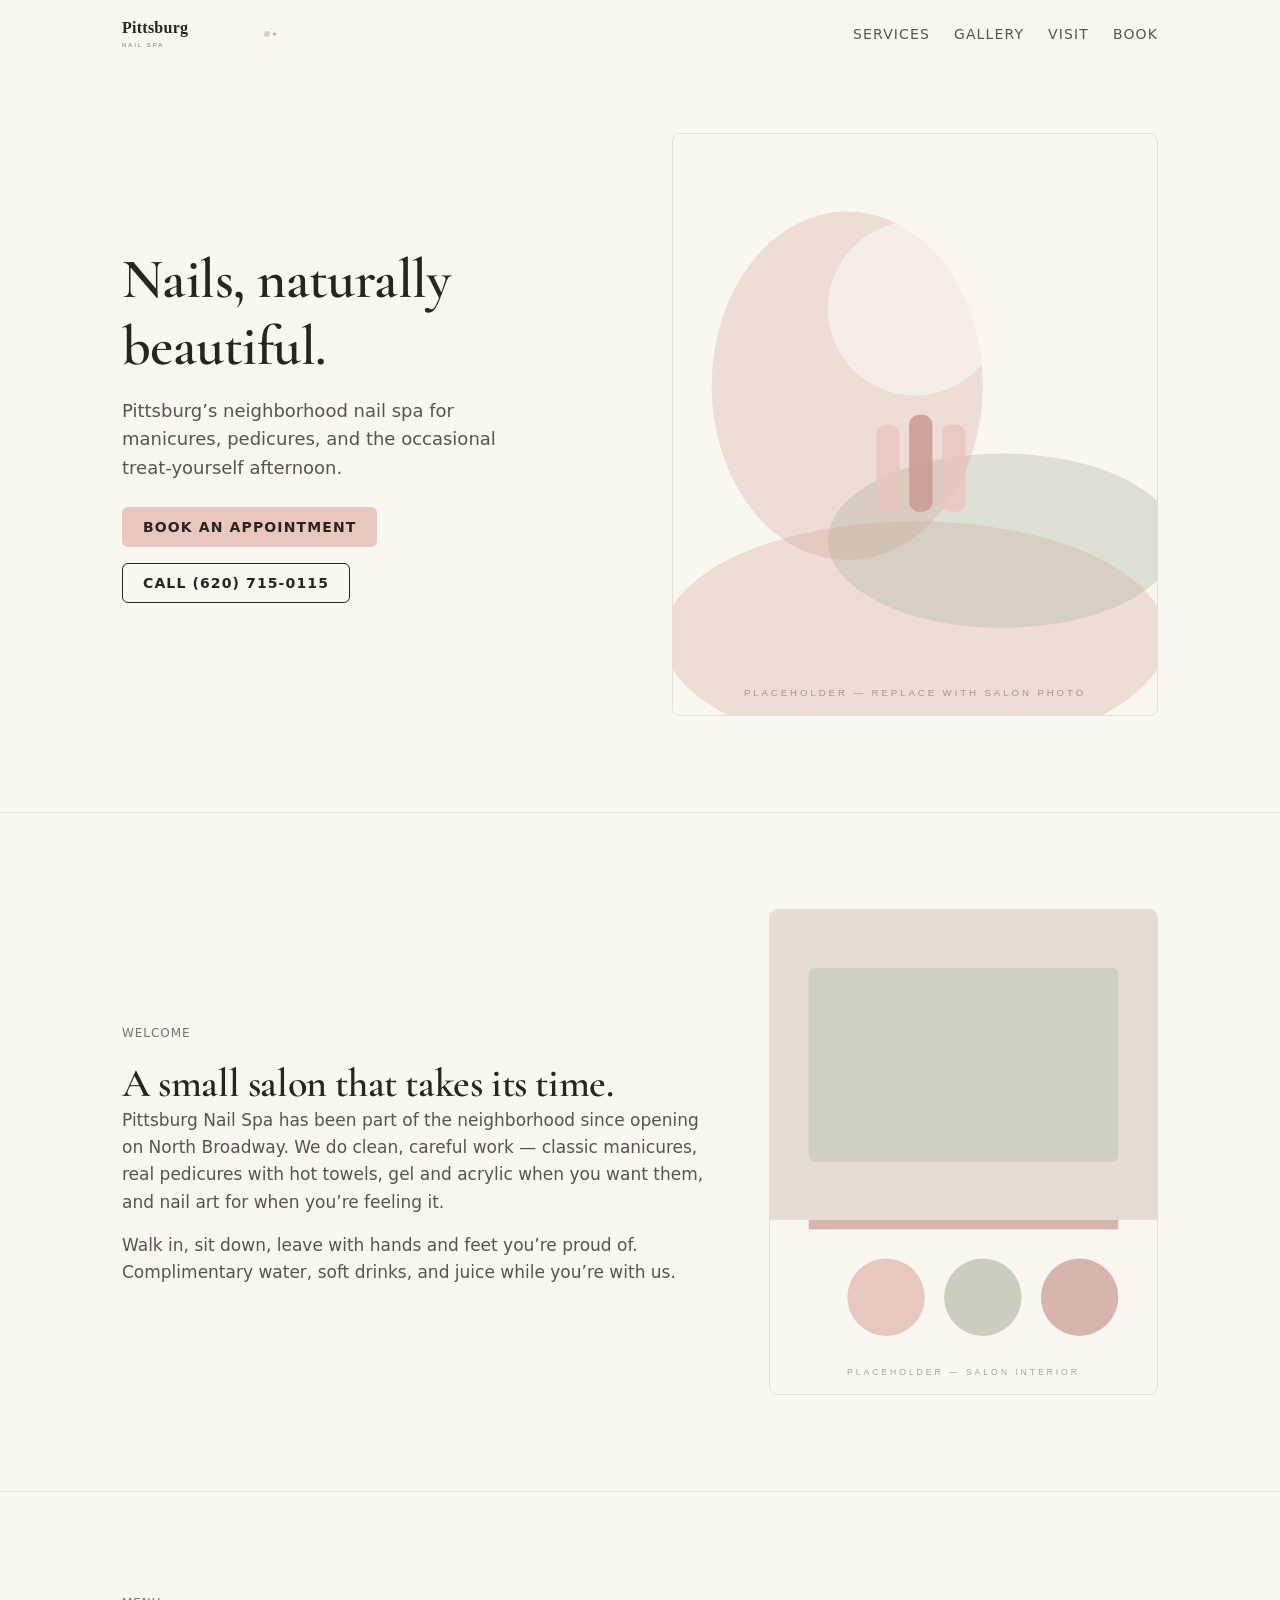
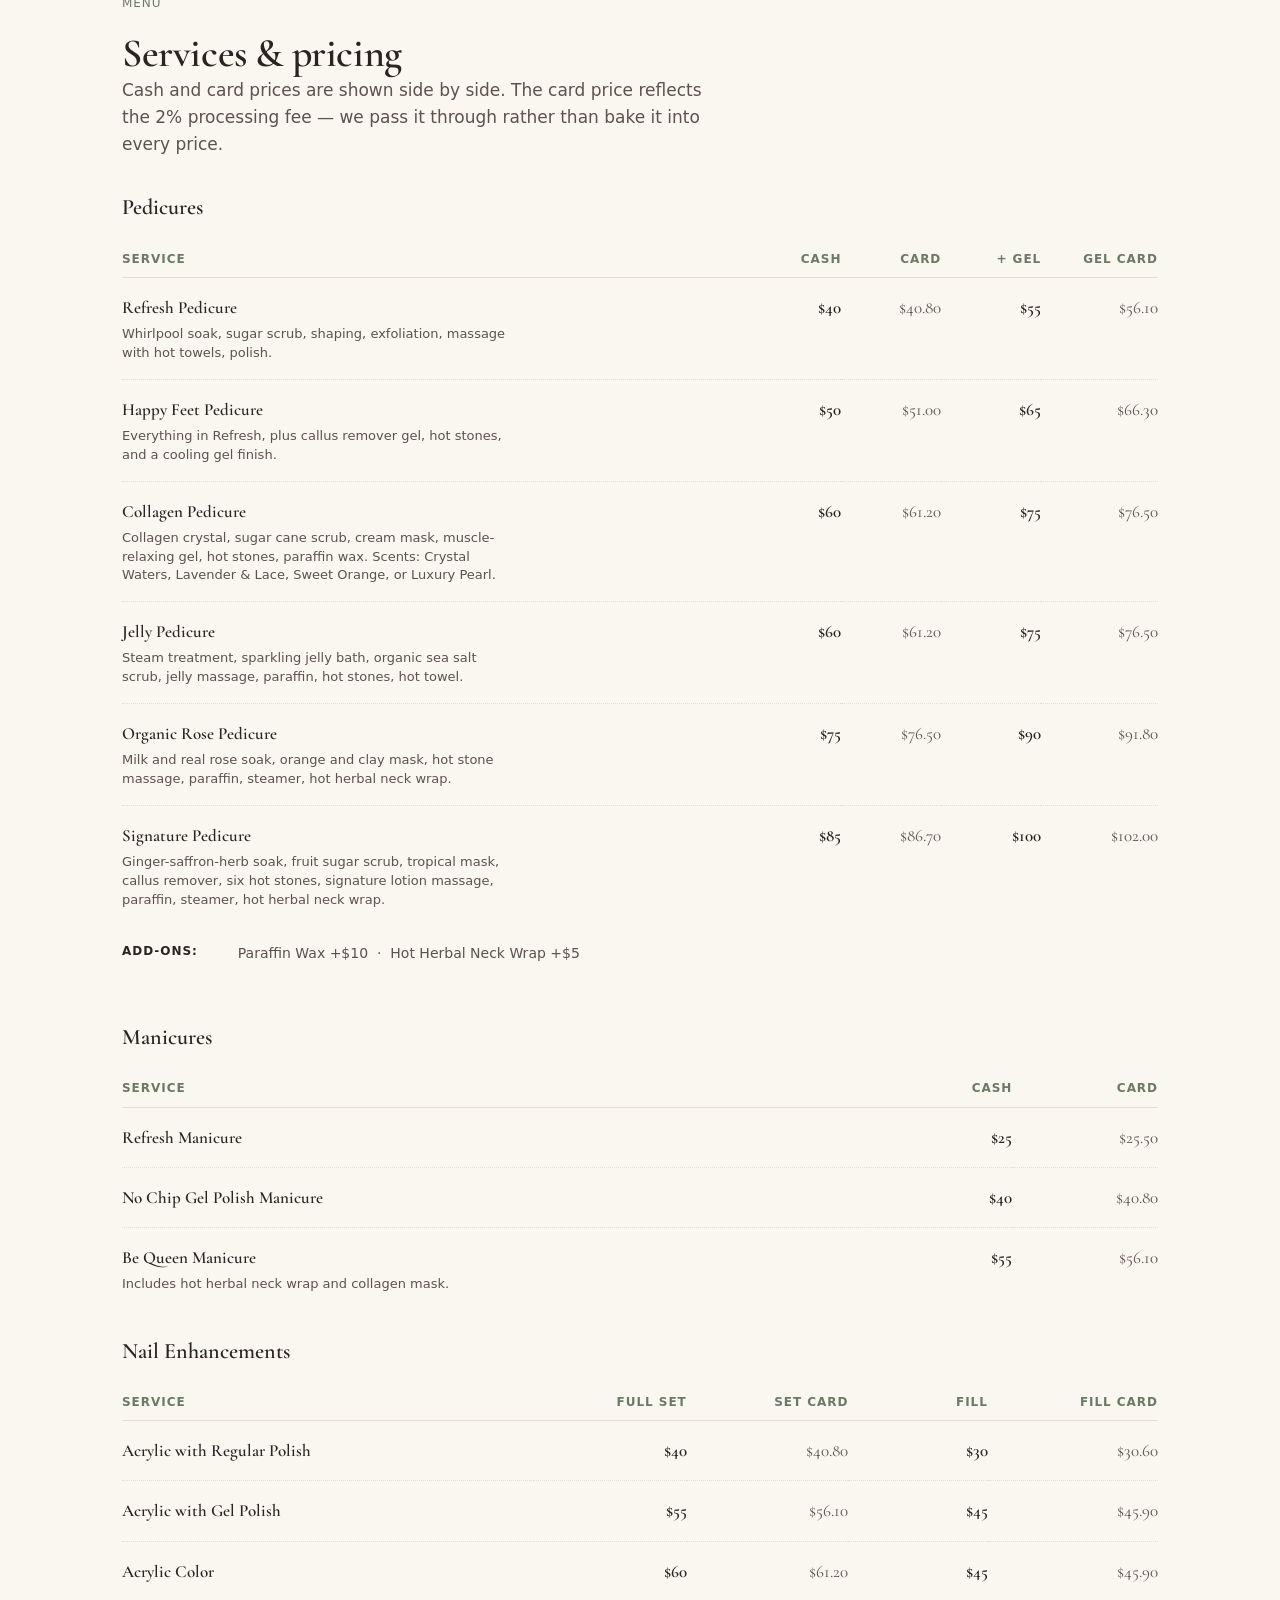
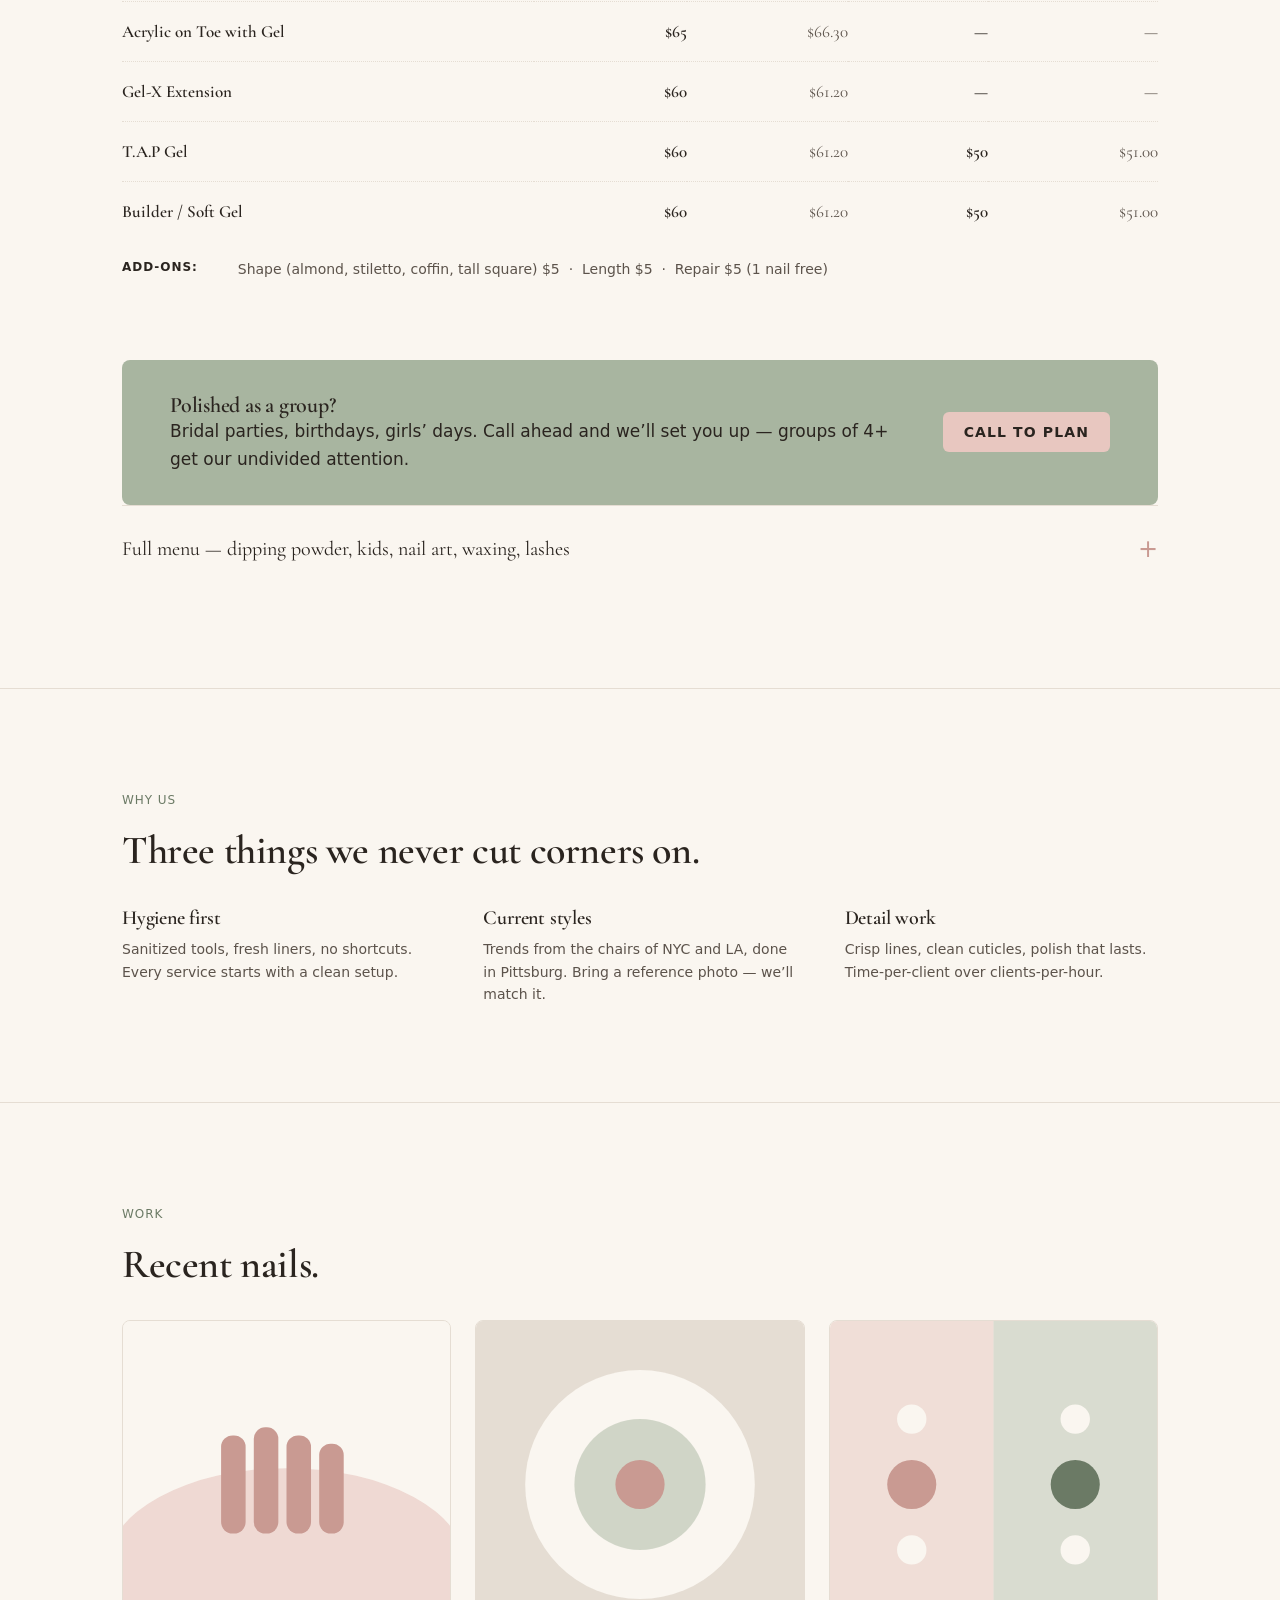
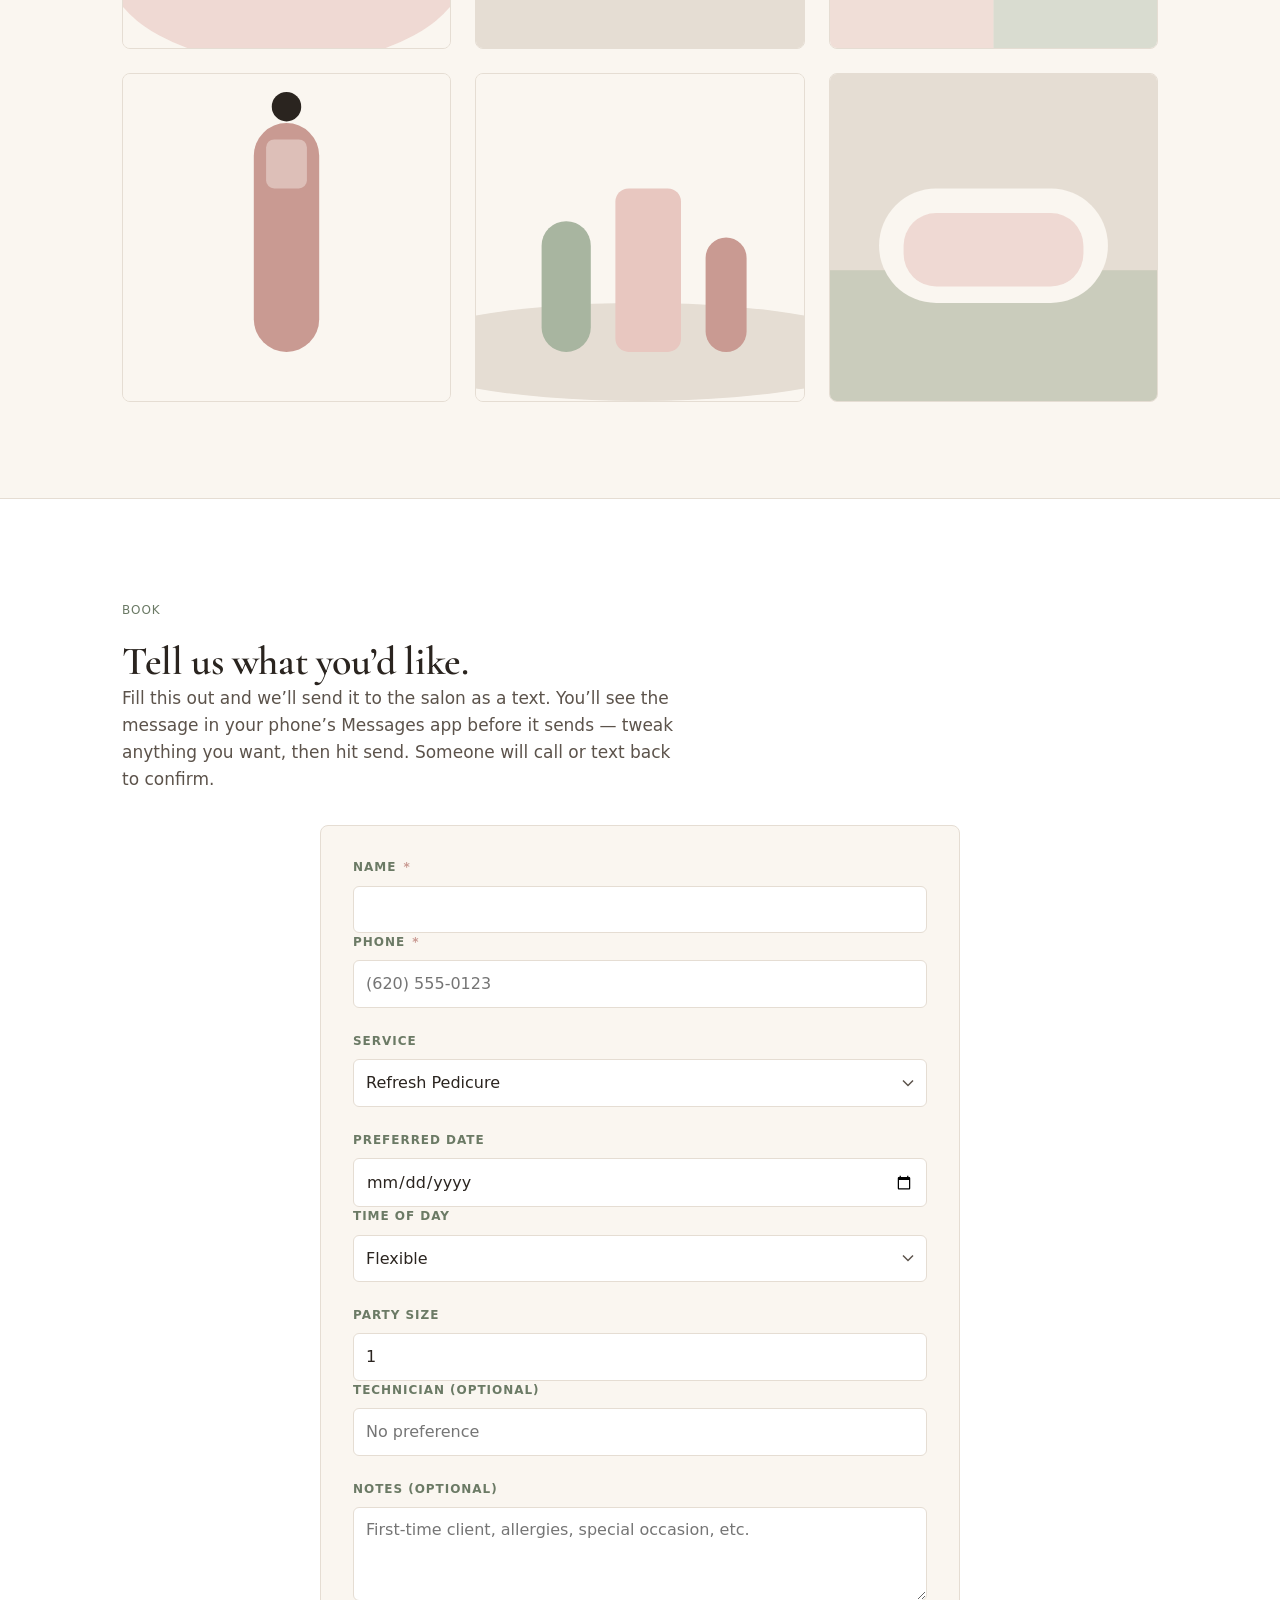
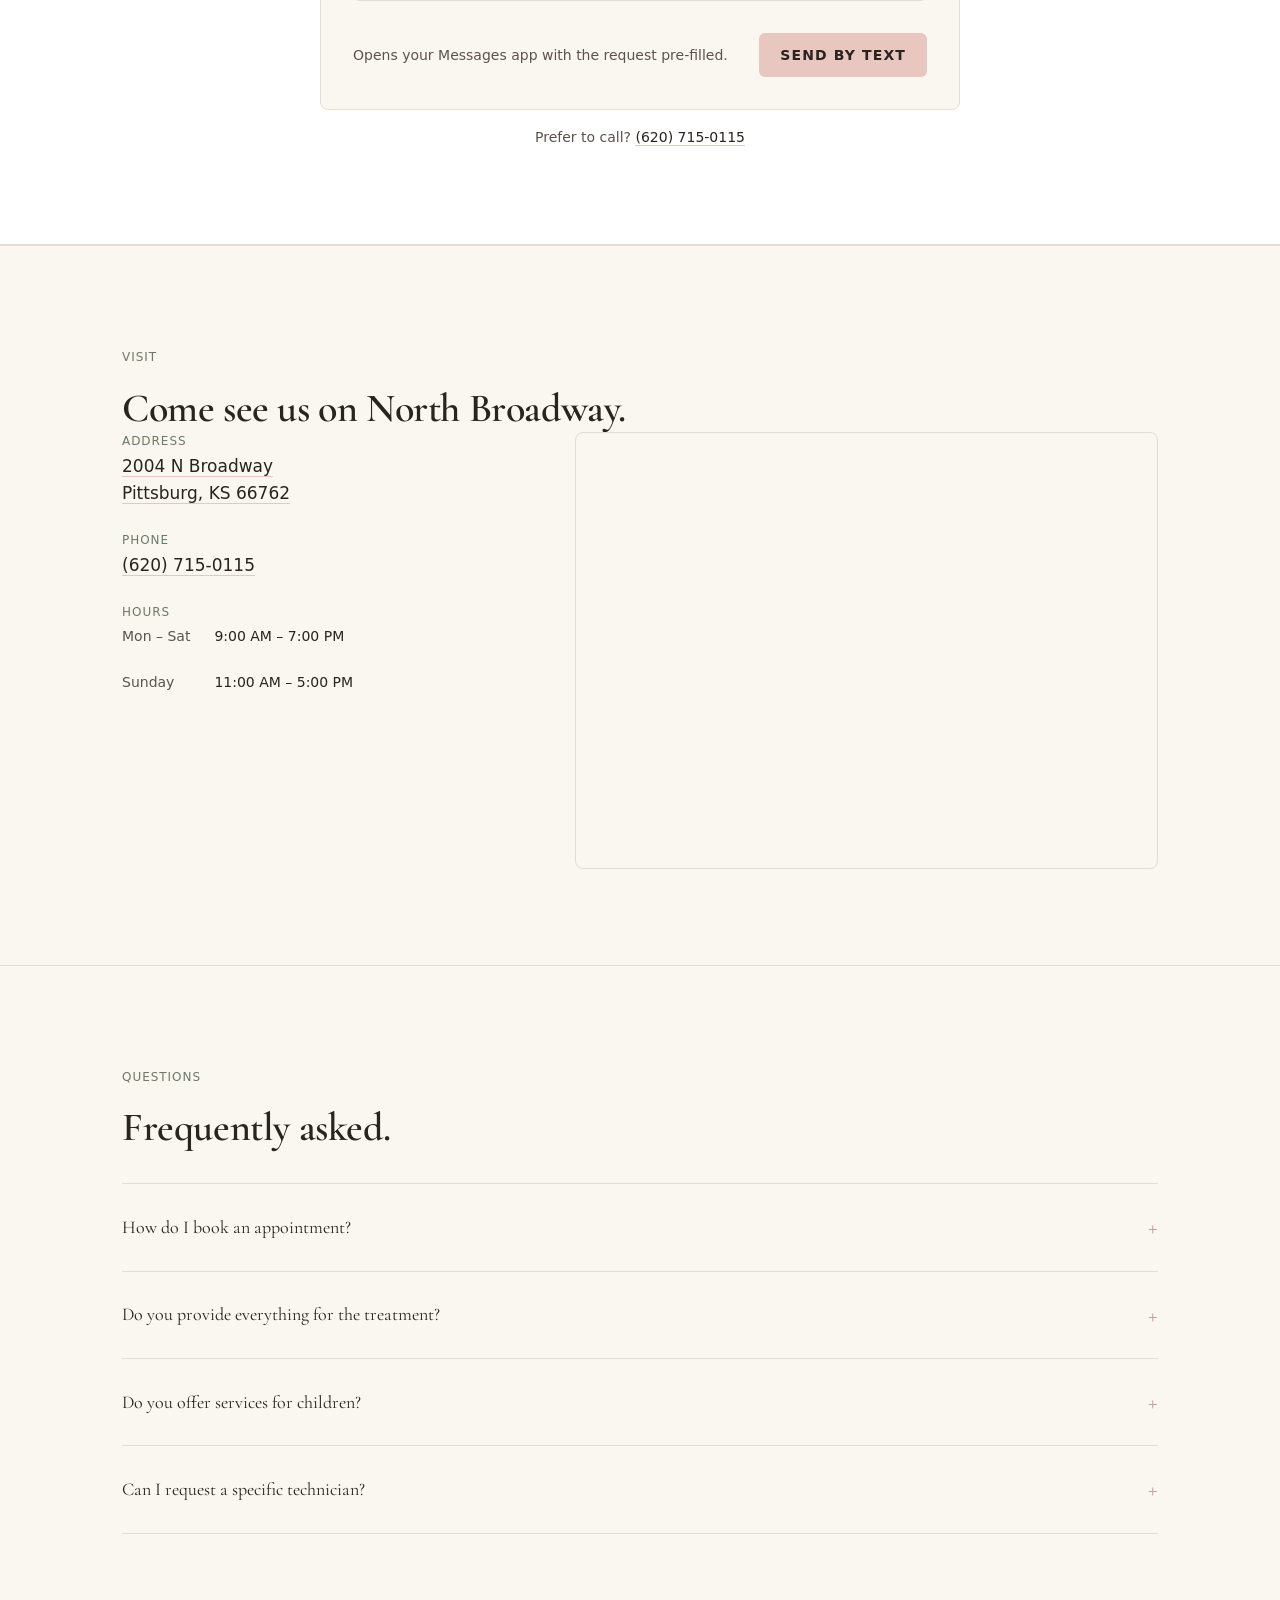
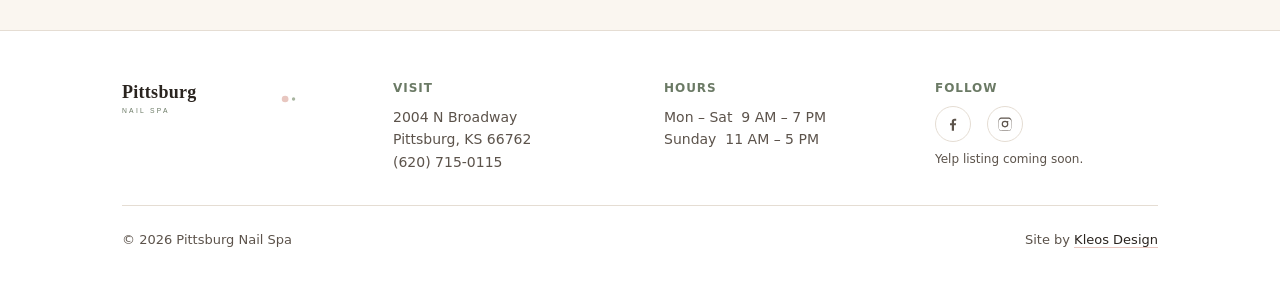
<file: index.html>
<!DOCTYPE html>
<html lang="en">
<head>
  <meta charset="utf-8">
  <meta name="viewport" content="width=device-width, initial-scale=1">
  <title>Pittsburg Nail Spa | Manicures, Pedicures &amp; Nail Art in Pittsburg, KS</title>
  <meta name="description" content="Pittsburg Nail Spa in Pittsburg, KS — neighborhood manicures, pedicures, and nail art on North Broadway. Walk-ins welcome. Serving Crawford County since day one.">
  <link rel="canonical" href="https://pittsburgnailspa.com/">

  <!-- Open Graph -->
  <meta property="og:type" content="website">
  <meta property="og:url" content="https://pittsburgnailspa.com/">
  <meta property="og:title" content="Pittsburg Nail Spa | Manicures, Pedicures &amp; Nail Art in Pittsburg, KS">
  <meta property="og:description" content="Neighborhood nail spa on North Broadway in Pittsburg, KS. Manicures, pedicures, and nail art done carefully.">
  <meta property="og:image" content="https://pittsburgnailspa.com/img/og-share.svg">

  <!-- Twitter -->
  <meta name="twitter:card" content="summary_large_image">
  <meta name="twitter:title" content="Pittsburg Nail Spa">
  <meta name="twitter:description" content="Neighborhood nail spa on North Broadway in Pittsburg, KS.">
  <meta name="twitter:image" content="https://pittsburgnailspa.com/img/og-share.svg">

  <!-- Favicon -->
  <link rel="icon" type="image/svg+xml" href="assets/favicon.svg">

  <!-- Fonts: single family, two weights -->
  <link rel="preconnect" href="https://fonts.googleapis.com">
  <link rel="preconnect" href="https://fonts.gstatic.com" crossorigin>
  <link rel="stylesheet" href="https://fonts.googleapis.com/css2?family=Cormorant+Garamond:wght@400;600&display=swap">

  <!-- Styles -->
  <link rel="stylesheet" href="css/reset.css">
  <link rel="stylesheet" href="css/tokens.css">
  <link rel="stylesheet" href="css/layout.css">
  <link rel="stylesheet" href="css/components.css">

  <!-- Schema.org — LocalBusiness + Breadcrumb -->
  <script type="application/ld+json">
  {
    "@context": "https://schema.org",
    "@graph": [
      {
        "@type": "BeautySalon",
        "@id": "https://pittsburgnailspa.com/#salon",
        "name": "Pittsburg Nail Spa",
        "url": "https://pittsburgnailspa.com/",
        "image": "https://pittsburgnailspa.com/img/og-share.svg",
        "telephone": "+1-620-715-0115",
        "priceRange": "$$",
        "address": {
          "@type": "PostalAddress",
          "streetAddress": "2004 N Broadway",
          "addressLocality": "Pittsburg",
          "addressRegion": "KS",
          "postalCode": "66762",
          "addressCountry": "US"
        },
        "geo": {
          "@type": "GeoCoordinates",
          "latitude": 37.4109,
          "longitude": -94.7047
        },
        "openingHoursSpecification": [
          {
            "@type": "OpeningHoursSpecification",
            "dayOfWeek": ["Monday","Tuesday","Wednesday","Thursday","Friday","Saturday"],
            "opens": "09:00",
            "closes": "19:00"
          },
          {
            "@type": "OpeningHoursSpecification",
            "dayOfWeek": "Sunday",
            "opens": "11:00",
            "closes": "17:00"
          }
        ],
        "sameAs": [
          "https://www.facebook.com/pittsburgnailspa",
          "https://www.instagram.com/pittsburgnailspa"
        ]
      },
      {
        "@type": "BreadcrumbList",
        "itemListElement": [
          {
            "@type": "ListItem",
            "position": 1,
            "name": "Home",
            "item": "https://pittsburgnailspa.com/"
          }
        ]
      }
    ]
  }
  </script>
</head>
<body>
  <a class="skip-link" href="#main">Skip to content</a>

  <!-- ============ HEADER ============ -->
  <header class="site-header" id="top">
    <div class="container site-header__inner">
      <a class="site-logo" href="#top" aria-label="Pittsburg Nail Spa — home">
        <img src="assets/logo.svg" alt="Pittsburg Nail Spa" width="200" height="44">
      </a>
      <button class="nav-toggle" type="button" aria-expanded="false" aria-controls="primary-nav" aria-label="Toggle menu">
        <span></span><span></span><span></span>
      </button>
      <nav class="site-nav" id="primary-nav" aria-label="Primary">
        <ul>
          <li><a href="#services">Services</a></li>
          <li><a href="#gallery">Gallery</a></li>
          <li><a href="#visit">Visit</a></li>
          <li><a href="#book">Book</a></li>
        </ul>
      </nav>
    </div>
  </header>

  <main id="main">
    <!-- ============ HERO ============ -->
    <section class="hero" aria-labelledby="hero-heading">
      <div class="container hero__grid">
        <div class="hero__copy">
          <h1 id="hero-heading">Nails, naturally beautiful.</h1>
          <p class="hero__sub">Pittsburg&rsquo;s neighborhood nail spa for manicures, pedicures, and the occasional treat-yourself afternoon.</p>
          <div class="hero__ctas">
            <a class="btn btn--primary" href="#book">Book an appointment</a>
            <a class="btn btn--secondary" href="tel:+16207150115">Call (620) 715-0115</a>
          </div>
        </div>
        <div class="hero__image img-card">
          <img src="img/hero.svg" alt="Hand with a freshly painted soft-blush manicure resting on a warm cream surface." width="500" height="600">
        </div>
      </div>
    </section>

    <!-- ============ WELCOME ============ -->
    <section class="welcome" aria-labelledby="welcome-heading">
      <div class="container welcome__grid">
        <div class="welcome__copy">
          <span class="section-label">Welcome</span>
          <h2 id="welcome-heading">A small salon that takes its time.</h2>
          <p>Pittsburg Nail Spa has been part of the neighborhood since opening on North Broadway. We do clean, careful work &mdash; classic manicures, real pedicures with hot towels, gel and acrylic when you want them, and nail art for when you&rsquo;re feeling it.</p>
          <p>Walk in, sit down, leave with hands and feet you&rsquo;re proud of. Complimentary water, soft drinks, and juice while you&rsquo;re with us.</p>
        </div>
        <div class="img-card">
          <img src="img/welcome.svg" alt="Soft, quiet salon interior with pedicure chairs and warm neutral tones." width="400" height="500" loading="lazy">
        </div>
      </div>
    </section>
    <!-- ============ SERVICES ============ -->
    <section id="services" class="services" aria-labelledby="services-heading">
      <div class="container">
        <span class="section-label">Menu</span>
        <h2 id="services-heading">Services &amp; pricing</h2>
        <p class="services__intro">Cash and card prices are shown side by side. The card price reflects the 2% processing fee &mdash; we pass it through rather than bake it into every price.</p>

        <!-- Pedicures -->
        <table class="price-table">
          <caption>Pedicures</caption>
          <thead>
            <tr>
              <th scope="col">Service</th>
              <th scope="col">Cash</th>
              <th scope="col" class="price--card">Card</th>
              <th scope="col">+ Gel</th>
              <th scope="col" class="price--card">Gel Card</th>
            </tr>
          </thead>
          <tbody>
            <tr>
              <td>
                <span class="service-name">Refresh Pedicure</span>
                <span class="service-desc">Whirlpool soak, sugar scrub, shaping, exfoliation, massage with hot towels, polish.</span>
              </td>
              <td class="price">$40</td>
              <td class="price price--card">$40.80</td>
              <td class="price">$55</td>
              <td class="price price--card">$56.10</td>
            </tr>
            <tr>
              <td>
                <span class="service-name">Happy Feet Pedicure</span>
                <span class="service-desc">Everything in Refresh, plus callus remover gel, hot stones, and a cooling gel finish.</span>
              </td>
              <td class="price">$50</td>
              <td class="price price--card">$51.00</td>
              <td class="price">$65</td>
              <td class="price price--card">$66.30</td>
            </tr>
            <tr>
              <td>
                <span class="service-name">Collagen Pedicure</span>
                <span class="service-desc">Collagen crystal, sugar cane scrub, cream mask, muscle-relaxing gel, hot stones, paraffin wax. Scents: Crystal Waters, Lavender &amp; Lace, Sweet Orange, or Luxury Pearl.</span>
              </td>
              <td class="price">$60</td>
              <td class="price price--card">$61.20</td>
              <td class="price">$75</td>
              <td class="price price--card">$76.50</td>
            </tr>
            <tr>
              <td>
                <span class="service-name">Jelly Pedicure</span>
                <span class="service-desc">Steam treatment, sparkling jelly bath, organic sea salt scrub, jelly massage, paraffin, hot stones, hot towel.</span>
              </td>
              <td class="price">$60</td>
              <td class="price price--card">$61.20</td>
              <td class="price">$75</td>
              <td class="price price--card">$76.50</td>
            </tr>
            <tr>
              <td>
                <span class="service-name">Organic Rose Pedicure</span>
                <span class="service-desc">Milk and real rose soak, orange and clay mask, hot stone massage, paraffin, steamer, hot herbal neck wrap.</span>
              </td>
              <td class="price">$75</td>
              <td class="price price--card">$76.50</td>
              <td class="price">$90</td>
              <td class="price price--card">$91.80</td>
            </tr>
            <tr>
              <td>
                <span class="service-name">Signature Pedicure</span>
                <span class="service-desc">Ginger-saffron-herb soak, fruit sugar scrub, tropical mask, callus remover, six hot stones, signature lotion massage, paraffin, steamer, hot herbal neck wrap.</span>
              </td>
              <td class="price">$85</td>
              <td class="price price--card">$86.70</td>
              <td class="price">$100</td>
              <td class="price price--card">$102.00</td>
            </tr>
          </tbody>
        </table>
        <p class="service-addons"><strong>Add-ons:</strong> Paraffin Wax +$10 &nbsp;&middot;&nbsp; Hot Herbal Neck Wrap +$5</p>

        <!-- Manicures -->
        <table class="price-table">
          <caption>Manicures</caption>
          <thead>
            <tr>
              <th scope="col">Service</th>
              <th scope="col">Cash</th>
              <th scope="col" class="price--card">Card</th>
            </tr>
          </thead>
          <tbody>
            <tr>
              <td><span class="service-name">Refresh Manicure</span></td>
              <td class="price">$25</td>
              <td class="price price--card">$25.50</td>
            </tr>
            <tr>
              <td><span class="service-name">No Chip Gel Polish Manicure</span></td>
              <td class="price">$40</td>
              <td class="price price--card">$40.80</td>
            </tr>
            <tr>
              <td>
                <span class="service-name">Be Queen Manicure</span>
                <span class="service-desc">Includes hot herbal neck wrap and collagen mask.</span>
              </td>
              <td class="price">$55</td>
              <td class="price price--card">$56.10</td>
            </tr>
          </tbody>
        </table>

        <!-- Enhancements -->
        <table class="price-table">
          <caption>Nail Enhancements</caption>
          <thead>
            <tr>
              <th scope="col">Service</th>
              <th scope="col">Full Set</th>
              <th scope="col" class="price--card">Set Card</th>
              <th scope="col">Fill</th>
              <th scope="col" class="price--card">Fill Card</th>
            </tr>
          </thead>
          <tbody>
            <tr>
              <td><span class="service-name">Acrylic with Regular Polish</span></td>
              <td class="price">$40</td>
              <td class="price price--card">$40.80</td>
              <td class="price">$30</td>
              <td class="price price--card">$30.60</td>
            </tr>
            <tr>
              <td><span class="service-name">Acrylic with Gel Polish</span></td>
              <td class="price">$55</td>
              <td class="price price--card">$56.10</td>
              <td class="price">$45</td>
              <td class="price price--card">$45.90</td>
            </tr>
            <tr>
              <td><span class="service-name">Acrylic Color</span></td>
              <td class="price">$60</td>
              <td class="price price--card">$61.20</td>
              <td class="price">$45</td>
              <td class="price price--card">$45.90</td>
            </tr>
            <tr>
              <td><span class="service-name">Acrylic on Toe with Gel</span></td>
              <td class="price">$65</td>
              <td class="price price--card">$66.30</td>
              <td class="price">&mdash;</td>
              <td class="price price--card">&mdash;</td>
            </tr>
            <tr>
              <td><span class="service-name">Gel-X Extension</span></td>
              <td class="price">$60</td>
              <td class="price price--card">$61.20</td>
              <td class="price">&mdash;</td>
              <td class="price price--card">&mdash;</td>
            </tr>
            <tr>
              <td><span class="service-name">T.A.P Gel</span></td>
              <td class="price">$60</td>
              <td class="price price--card">$61.20</td>
              <td class="price">$50</td>
              <td class="price price--card">$51.00</td>
            </tr>
            <tr>
              <td><span class="service-name">Builder / Soft Gel</span></td>
              <td class="price">$60</td>
              <td class="price price--card">$61.20</td>
              <td class="price">$50</td>
              <td class="price price--card">$51.00</td>
            </tr>
          </tbody>
        </table>
        <p class="service-addons">
          <strong>Add-ons:</strong>
          Shape (almond, stiletto, coffin, tall square) $5 &nbsp;&middot;&nbsp;
          Length $5 &nbsp;&middot;&nbsp;
          Repair $5 (1 nail free)
        </p>

        <!-- Group callout -->
        <aside class="group-callout" aria-label="Group bookings">
          <div>
            <h3>Polished as a group?</h3>
            <p>Bridal parties, birthdays, girls&rsquo; days. Call ahead and we&rsquo;ll set you up &mdash; groups of 4+ get our undivided attention.</p>
          </div>
          <a class="btn btn--primary" href="tel:+16207150115">Call to plan</a>
        </aside>

        <details class="menu-details">
          <summary>Full menu &mdash; dipping powder, kids, nail art, waxing, lashes</summary>
          <div class="menu-details__body">

            <div class="menu-block">
              <h3>Healthy Nail (Dipping Powder)</h3>
              <table class="price-table">
                <thead>
                  <tr>
                    <th scope="col">Service</th>
                    <th scope="col">Cash</th>
                    <th scope="col" class="price--card">Card</th>
                  </tr>
                </thead>
                <tbody>
                  <tr><td><span class="service-name">Dip on Natural Nails</span></td><td class="price">$45</td><td class="price price--card">$45.90</td></tr>
                  <tr><td><span class="service-name">Dip with French</span></td><td class="price">$50</td><td class="price price--card">$51.00</td></tr>
                  <tr><td><span class="service-name">Dip add: Take-Off</span></td><td class="price">$5</td><td class="price price--card">$5.10</td></tr>
                  <tr><td><span class="service-name">Dip add: Extension</span></td><td class="price">$5</td><td class="price price--card">$5.10</td></tr>
                  <tr><td><span class="service-name">Dip add: Manicure</span></td><td class="price">$10</td><td class="price price--card">$10.20</td></tr>
                  <tr><td><span class="service-name">Dip add: Special Shape</span></td><td class="price">$5</td><td class="price price--card">$5.10</td></tr>
                </tbody>
              </table>
            </div>

            <div class="menu-block">
              <h3>Princess Menu</h3>
              <p class="service-note">Ages 10 and under.</p>
              <table class="price-table">
                <thead>
                  <tr>
                    <th scope="col">Service</th>
                    <th scope="col">Cash</th>
                    <th scope="col" class="price--card">Card</th>
                    <th scope="col">+ Gel</th>
                    <th scope="col" class="price--card">Gel Card</th>
                  </tr>
                </thead>
                <tbody>
                  <tr><td><span class="service-name">Princess Manicure</span></td><td class="price">$20</td><td class="price price--card">$20.40</td><td class="price">$30</td><td class="price price--card">$30.60</td></tr>
                  <tr><td><span class="service-name">Princess Pedicure</span></td><td class="price">$30</td><td class="price price--card">$30.60</td><td class="price">$40</td><td class="price price--card">$40.80</td></tr>
                  <tr><td><span class="service-name">Princess Deluxe Pedicure</span></td><td class="price">$45</td><td class="price price--card">$45.90</td><td class="price">$55</td><td class="price price--card">$56.10</td></tr>
                  <tr><td><span class="service-name">Nail Polish Change</span></td><td class="price">$10</td><td class="price price--card">$10.20</td><td class="price">$20</td><td class="price price--card">$20.40</td></tr>
                  <tr><td><span class="service-name">Toe Polish Change</span></td><td class="price">$10</td><td class="price price--card">$10.20</td><td class="price">$20</td><td class="price price--card">$20.40</td></tr>
                </tbody>
              </table>
            </div>

            <div class="menu-block">
              <h3>Nail Art</h3>
              <table class="price-table">
                <thead>
                  <tr>
                    <th scope="col">Service</th>
                    <th scope="col">Cash</th>
                    <th scope="col" class="price--card">Card</th>
                  </tr>
                </thead>
                <tbody>
                  <tr><td><span class="service-name">Deep French Design</span></td><td class="price">$10+</td><td class="price price--card">$10.20+</td></tr>
                  <tr><td><span class="service-name">Regular French</span></td><td class="price">$5+</td><td class="price price--card">$5.10+</td></tr>
                  <tr><td><span class="service-name">Glow in the Dark</span></td><td class="price">$5</td><td class="price price--card">$5.10</td></tr>
                  <tr><td><span class="service-name">Mood Change</span></td><td class="price">$5</td><td class="price price--card">$5.10</td></tr>
                  <tr><td><span class="service-name">Chrome</span></td><td class="price">$10</td><td class="price price--card">$10.20</td></tr>
                  <tr><td><span class="service-name">Cat Eyes</span></td><td class="price">$10</td><td class="price price--card">$10.20</td></tr>
                  <tr><td><span class="service-name">Design (per nail)</span></td><td class="price">$5+</td><td class="price price--card">$5.10+</td></tr>
                </tbody>
              </table>
            </div>

            <div class="menu-block">
              <h3>Waxing</h3>
              <table class="price-table">
                <thead>
                  <tr>
                    <th scope="col">Service</th>
                    <th scope="col">Cash</th>
                    <th scope="col" class="price--card">Card</th>
                  </tr>
                </thead>
                <tbody>
                  <tr><td><span class="service-name">Eyebrows</span></td><td class="price">$15</td><td class="price price--card">$15.30</td></tr>
                  <tr><td><span class="service-name">Lips</span></td><td class="price">$10</td><td class="price price--card">$10.20</td></tr>
                  <tr><td><span class="service-name">Chin</span></td><td class="price">$10</td><td class="price price--card">$10.20</td></tr>
                  <tr><td><span class="service-name">Full Face</span></td><td class="price">$40</td><td class="price price--card">$40.80</td></tr>
                  <tr><td><span class="service-name">Underarms</span></td><td class="price">$25</td><td class="price price--card">$25.50</td></tr>
                  <tr><td><span class="service-name">Half Arms</span></td><td class="price">$25+</td><td class="price price--card">$25.50+</td></tr>
                  <tr><td><span class="service-name">Full Arms</span></td><td class="price">$40+</td><td class="price price--card">$40.80+</td></tr>
                  <tr><td><span class="service-name">Half Legs</span></td><td class="price">$40+</td><td class="price price--card">$40.80+</td></tr>
                  <tr><td><span class="service-name">Full Legs</span></td><td class="price">$60+</td><td class="price price--card">$61.20+</td></tr>
                </tbody>
              </table>
            </div>

            <div class="menu-block">
              <h3>Eyelash Extensions</h3>
              <table class="price-table">
                <thead>
                  <tr>
                    <th scope="col">Service</th>
                    <th scope="col">Cash</th>
                    <th scope="col" class="price--card">Card</th>
                  </tr>
                </thead>
                <tbody>
                  <tr><td><span class="service-name">Classic</span></td><td class="price">$110</td><td class="price price--card">$112.20</td></tr>
                  <tr><td><span class="service-name">Hybrid</span></td><td class="price">$120</td><td class="price price--card">$122.40</td></tr>
                  <tr><td><span class="service-name">Volume</span></td><td class="price">$120</td><td class="price price--card">$122.40</td></tr>
                  <tr><td><span class="service-name">Mega</span></td><td class="price">$140</td><td class="price price--card">$142.80</td></tr>
                  <tr><td><span class="service-name">Eyelash Removal</span></td><td class="price">$15</td><td class="price price--card">$15.30</td></tr>
                </tbody>
              </table>
            </div>

            <div class="menu-block">
              <h3>Additional Services</h3>
              <table class="price-table">
                <thead>
                  <tr>
                    <th scope="col">Service</th>
                    <th scope="col">Cash</th>
                    <th scope="col" class="price--card">Card</th>
                  </tr>
                </thead>
                <tbody>
                  <tr><td><span class="service-name">Polish Change &mdash; Nails</span></td><td class="price">$15</td><td class="price price--card">$15.30</td></tr>
                  <tr><td><span class="service-name">Polish Change &mdash; Toes</span></td><td class="price">$15</td><td class="price price--card">$15.30</td></tr>
                  <tr><td><span class="service-name">Gel Polish Change &mdash; Nails</span></td><td class="price">$20</td><td class="price price--card">$20.40</td></tr>
                  <tr><td><span class="service-name">Gel Polish Change &mdash; Toes</span></td><td class="price">$25</td><td class="price price--card">$25.50</td></tr>
                  <tr><td><span class="service-name">Gel Removal with Service</span></td><td class="price">$3</td><td class="price price--card">$3.06</td></tr>
                  <tr><td><span class="service-name">Gel Removal without Service</span></td><td class="price">$10</td><td class="price price--card">$10.20</td></tr>
                  <tr><td><span class="service-name">Dip / Acrylic / TAP / Gel-X Removal</span></td><td class="price">$5&ndash;$15</td><td class="price price--card">$5.10&ndash;$15.30</td></tr>
                  <tr><td><span class="service-name">Gel Add-On</span></td><td class="price">$15</td><td class="price price--card">$15.30</td></tr>
                  <tr><td><span class="service-name">Nail Repair with Service</span></td><td class="price">$3+</td><td class="price price--card">$3.06+</td></tr>
                  <tr><td><span class="service-name">Nail Repair without Service</span></td><td class="price">$5+</td><td class="price price--card">$5.10+</td></tr>
                  <tr><td><span class="service-name">Reshape</span></td><td class="price">$5</td><td class="price price--card">$5.10</td></tr>
                  <tr><td><span class="service-name">Cuticle Trim</span></td><td class="price">$10</td><td class="price price--card">$10.20</td></tr>
                  <tr><td><span class="service-name">Toenail Extension (1&ndash;2 big toes)</span></td><td class="price">$10&ndash;$15</td><td class="price price--card">$10.20&ndash;$15.30</td></tr>
                  <tr><td><span class="service-name">Refill</span></td><td class="price">$10</td><td class="price price--card">$10.20</td></tr>
                  <tr><td><span class="service-name">Matte Finish</span></td><td class="price">$10</td><td class="price price--card">$10.20</td></tr>
                </tbody>
              </table>
            </div>

          </div>
        </details>
      </div>
    </section>
    <!-- ============ WHY US ============ -->
    <section class="why-us" aria-labelledby="values-heading">
      <div class="container">
        <span class="section-label">Why us</span>
        <h2 id="values-heading">Three things we never cut corners on.</h2>
        <div class="values">
          <div class="value">
            <h3>Hygiene first</h3>
            <p>Sanitized tools, fresh liners, no shortcuts. Every service starts with a clean setup.</p>
          </div>
          <div class="value">
            <h3>Current styles</h3>
            <p>Trends from the chairs of NYC and LA, done in Pittsburg. Bring a reference photo &mdash; we&rsquo;ll match it.</p>
          </div>
          <div class="value">
            <h3>Detail work</h3>
            <p>Crisp lines, clean cuticles, polish that lasts. Time-per-client over clients-per-hour.</p>
          </div>
        </div>
      </div>
    </section>

    <!-- ============ GALLERY ============ -->
    <section id="gallery" class="gallery" aria-labelledby="gallery-heading">
      <div class="container">
        <span class="section-label">Work</span>
        <h2 id="gallery-heading">Recent nails.</h2>
        <div class="gallery__grid">
          <a href="img/gallery-1.svg" target="_blank" rel="noopener">
            <img src="img/gallery-1.svg" alt="Classic rose-blush manicure on four fingers, clean lines and glossy finish." width="400" height="400" loading="lazy">
          </a>
          <a href="img/gallery-2.svg" target="_blank" rel="noopener">
            <img src="img/gallery-2.svg" alt="Pedicure detail &mdash; toenails with soft mauve polish, clean cuticle work." width="400" height="400" loading="lazy">
          </a>
          <a href="img/gallery-3.svg" target="_blank" rel="noopener">
            <img src="img/gallery-3.svg" alt="Nail art close-up &mdash; alternating pink and sage accents." width="400" height="400" loading="lazy">
          </a>
          <a href="img/gallery-4.svg" target="_blank" rel="noopener">
            <img src="img/gallery-4.svg" alt="Gel polish bottle next to a freshly finished accent nail." width="400" height="400" loading="lazy">
          </a>
          <a href="img/gallery-5.svg" target="_blank" rel="noopener">
            <img src="img/gallery-5.svg" alt="Still life of nail tools and hand cream on a clean work surface." width="400" height="400" loading="lazy">
          </a>
          <a href="img/gallery-6.svg" target="_blank" rel="noopener">
            <img src="img/gallery-6.svg" alt="Pedicure chair station ready for the next guest." width="400" height="400" loading="lazy">
          </a>
        </div>
      </div>
    </section>
    <!-- ============ BOOKING ============ -->
    <section id="book" class="booking" aria-labelledby="booking-heading">
      <div class="container">
        <span class="section-label">Book</span>
        <h2 id="booking-heading">Tell us what you&rsquo;d like.</h2>
        <p class="booking__intro">Fill this out and we&rsquo;ll send it to the salon as a text. You&rsquo;ll see the message in your phone&rsquo;s Messages app before it sends &mdash; tweak anything you want, then hit send. Someone will call or text back to confirm.</p>

        <form class="booking__form" id="booking-form" novalidate>
          <div class="booking__row--split">
            <div class="booking__row">
              <label class="booking__label" for="bf-name">Name <span class="required" aria-hidden="true">*</span></label>
              <input class="booking__input" type="text" id="bf-name" name="name" required autocomplete="name">
            </div>
            <div class="booking__row">
              <label class="booking__label" for="bf-phone">Phone <span class="required" aria-hidden="true">*</span></label>
              <input class="booking__input" type="tel" id="bf-phone" name="phone" required autocomplete="tel" inputmode="tel" placeholder="(620) 555-0123">
            </div>
          </div>

          <div class="booking__row">
            <label class="booking__label" for="bf-service">Service</label>
            <select class="booking__select" id="bf-service" name="service">
              <optgroup label="Pedicures">
                <option>Refresh Pedicure</option>
                <option>Happy Feet Pedicure</option>
                <option>Collagen Pedicure</option>
                <option>Jelly Pedicure</option>
                <option>Organic Rose Pedicure</option>
                <option>Signature Pedicure</option>
              </optgroup>
              <optgroup label="Manicures">
                <option>Refresh Manicure</option>
                <option>No Chip Gel Polish Manicure</option>
                <option>Be Queen Manicure</option>
              </optgroup>
              <optgroup label="Nail Enhancements">
                <option>Acrylic with Regular Polish</option>
                <option>Acrylic with Gel Polish</option>
                <option>Acrylic Color</option>
                <option>Acrylic on Toe with Gel</option>
                <option>Gel-X Extension</option>
                <option>T.A.P Gel</option>
                <option>Builder / Soft Gel</option>
              </optgroup>
              <optgroup label="Dipping Powder">
                <option>Dip on Natural Nails</option>
                <option>Dip with French</option>
              </optgroup>
              <optgroup label="Princess Menu (10 &amp; under)">
                <option>Princess Manicure</option>
                <option>Princess Pedicure</option>
                <option>Princess Deluxe Pedicure</option>
                <option>Nail Polish Change (kids)</option>
                <option>Toe Polish Change (kids)</option>
              </optgroup>
              <optgroup label="Nail Art">
                <option>Deep French Design</option>
                <option>Regular French</option>
                <option>Glow in the Dark</option>
                <option>Mood Change</option>
                <option>Chrome</option>
                <option>Cat Eyes</option>
                <option>Custom Design</option>
              </optgroup>
              <optgroup label="Waxing">
                <option>Eyebrows</option>
                <option>Lips</option>
                <option>Chin</option>
                <option>Full Face</option>
                <option>Underarms</option>
                <option>Half Arms</option>
                <option>Full Arms</option>
                <option>Half Legs</option>
                <option>Full Legs</option>
              </optgroup>
              <optgroup label="Eyelash Extensions">
                <option>Classic Lashes</option>
                <option>Hybrid Lashes</option>
                <option>Volume Lashes</option>
                <option>Mega Lashes</option>
                <option>Eyelash Removal</option>
              </optgroup>
              <optgroup label="Additional Services">
                <option>Polish Change</option>
                <option>Gel Polish Change</option>
                <option>Gel / Acrylic / Dip Removal</option>
                <option>Nail Repair</option>
                <option>Cuticle Trim</option>
                <option>Matte Finish</option>
              </optgroup>
              <option value="Not sure yet — call to discuss">Not sure yet &mdash; call to discuss</option>
            </select>
          </div>

          <div class="booking__row--split">
            <div class="booking__row">
              <label class="booking__label" for="bf-date">Preferred date</label>
              <input class="booking__input" type="date" id="bf-date" name="date">
            </div>
            <div class="booking__row">
              <label class="booking__label" for="bf-window">Time of day</label>
              <select class="booking__select" id="bf-window" name="window">
                <option>Flexible</option>
                <option>Morning</option>
                <option>Afternoon</option>
                <option>Evening</option>
              </select>
            </div>
          </div>

          <div class="booking__row--split">
            <div class="booking__row">
              <label class="booking__label" for="bf-party">Party size</label>
              <input class="booking__input" type="number" id="bf-party" name="party" value="1" min="1" max="20" inputmode="numeric">
            </div>
            <div class="booking__row">
              <label class="booking__label" for="bf-tech">Technician (optional)</label>
              <input class="booking__input" type="text" id="bf-tech" name="tech" placeholder="No preference">
            </div>
          </div>

          <div class="booking__row">
            <label class="booking__label" for="bf-notes">Notes (optional)</label>
            <textarea class="booking__textarea" id="bf-notes" name="notes" rows="3" placeholder="First-time client, allergies, special occasion, etc."></textarea>
          </div>

          <div class="booking__submit-row">
            <p class="booking__hint">Opens your Messages app with the request pre-filled.</p>
            <button class="btn btn--primary" type="submit">Send by text</button>
          </div>
        </form>

        <p class="booking__fallback">Prefer to call? <a href="tel:+16207150115">(620) 715-0115</a></p>
      </div>
    </section>
    <!-- ============ VISIT ============ -->
    <section id="visit" class="visit" aria-labelledby="visit-heading">
      <div class="container">
        <span class="section-label">Visit</span>
        <h2 id="visit-heading">Come see us on North Broadway.</h2>
        <div class="visit__grid">
          <div class="visit-details">
            <dl>
              <div>
                <dt>Address</dt>
                <dd><a href="https://maps.app.goo.gl/mdYPQbsnVnS7T9jN7" target="_blank" rel="noopener">2004 N Broadway<br>Pittsburg, KS 66762</a></dd>
              </div>
              <div>
                <dt>Phone</dt>
                <dd><a href="tel:+16207150115">(620) 715-0115</a></dd>
              </div>
              <div>
                <dt>Hours</dt>
                <dd>
                  <dl class="hours-list">
                    <dt>Mon &ndash; Sat</dt><dd>9:00 AM &ndash; 7:00 PM</dd>
                    <dt>Sunday</dt><dd>11:00 AM &ndash; 5:00 PM</dd>
                  </dl>
                </dd>
              </div>
            </dl>
          </div>
          <div class="visit__map">
            <iframe
              title="Map to Pittsburg Nail Spa, 2004 N Broadway, Pittsburg, KS"
              src="https://www.google.com/maps?q=2004+N+Broadway,+Pittsburg,+KS+66762&output=embed"
              loading="lazy"
              referrerpolicy="no-referrer-when-downgrade"></iframe>
          </div>
        </div>
      </div>
    </section>

    <!-- ============ FAQ ============ -->
    <section class="faq" aria-labelledby="faq-heading">
      <div class="container">
        <span class="section-label">Questions</span>
        <h2 id="faq-heading">Frequently asked.</h2>
        <div class="faq-list">
          <details class="faq-item">
            <summary>How do I book an appointment?</summary>
            <div class="faq-item__body">
              <p>Fill out the form above and we&rsquo;ll get a text with your request, or just call <a href="tel:+16207150115">(620) 715-0115</a>. Walk-ins are welcome too &mdash; we&rsquo;ll fit you in if a chair is open.</p>
            </div>
          </details>
          <details class="faq-item">
            <summary>Do you provide everything for the treatment?</summary>
            <div class="faq-item__body">
              <p>Yes. We supply all tools, polishes, and products. Just show up &mdash; we take it from there.</p>
            </div>
          </details>
          <details class="faq-item">
            <summary>Do you offer services for children?</summary>
            <div class="faq-item__body">
              <p>Yes. Our Princess Menu is designed for guests 10 and under, with shorter services and kid-friendly pricing. See the full menu above.</p>
            </div>
          </details>
          <details class="faq-item">
            <summary>Can I request a specific technician?</summary>
            <div class="faq-item__body">
              <p>Absolutely. Mention their name when you book and we&rsquo;ll do our best to match your preferred schedule.</p>
            </div>
          </details>
        </div>
      </div>
    </section>
  </main>

  <!-- ============ FOOTER ============ -->
  <footer class="site-footer">
    <div class="container">
      <div class="site-footer__grid">
        <div>
          <img src="assets/logo.svg" alt="Pittsburg Nail Spa" width="180" height="40">
        </div>
        <div>
          <h4>Visit</h4>
          <p><a href="https://maps.app.goo.gl/mdYPQbsnVnS7T9jN7" target="_blank" rel="noopener">2004 N Broadway<br>Pittsburg, KS 66762</a></p>
          <p><a href="tel:+16207150115">(620) 715-0115</a></p>
        </div>
        <div>
          <h4>Hours</h4>
          <p>Mon &ndash; Sat &nbsp;9 AM &ndash; 7 PM</p>
          <p>Sunday &nbsp;11 AM &ndash; 5 PM</p>
        </div>
        <div>
          <h4>Follow</h4>
          <div class="socials">
            <a href="https://www.facebook.com/pittsburgnailspa" target="_blank" rel="noopener" aria-label="Pittsburg Nail Spa on Facebook">
              <svg viewBox="0 0 24 24" aria-hidden="true"><path d="M13.5 22v-8h2.7l.4-3.2h-3.1V8.8c0-.9.3-1.6 1.6-1.6h1.7V4.3c-.3 0-1.3-.1-2.5-.1-2.4 0-4.1 1.5-4.1 4.2v2.4H7.5V14h2.7v8z"/></svg>
            </a>
            <a href="https://www.instagram.com/pittsburgnailspa" target="_blank" rel="noopener" aria-label="Pittsburg Nail Spa on Instagram">
              <svg viewBox="0 0 24 24" aria-hidden="true"><path d="M12 2.2c3.2 0 3.6 0 4.8.1 1.2.1 1.8.2 2.2.4.6.2 1 .5 1.4.9.4.4.7.8.9 1.4.2.4.4 1 .4 2.2.1 1.2.1 1.6.1 4.8s0 3.6-.1 4.8c-.1 1.2-.2 1.8-.4 2.2-.2.6-.5 1-.9 1.4-.4.4-.8.7-1.4.9-.4.2-1 .4-2.2.4-1.2.1-1.6.1-4.8.1s-3.6 0-4.8-.1c-1.2-.1-1.8-.2-2.2-.4-.6-.2-1-.5-1.4-.9-.4-.4-.7-.8-.9-1.4-.2-.4-.4-1-.4-2.2C2.2 15.6 2.2 15.2 2.2 12s0-3.6.1-4.8c.1-1.2.2-1.8.4-2.2.2-.6.5-1 .9-1.4.4-.4.8-.7 1.4-.9.4-.2 1-.4 2.2-.4C8.4 2.2 8.8 2.2 12 2.2zm0 1.8c-3.1 0-3.5 0-4.7.1-1.1 0-1.7.2-2.1.3-.5.2-.9.4-1.3.8-.4.4-.6.8-.8 1.3-.1.4-.3 1-.3 2.1-.1 1.2-.1 1.6-.1 4.7s0 3.5.1 4.7c0 1.1.2 1.7.3 2.1.2.5.4.9.8 1.3.4.4.8.6 1.3.8.4.1 1 .3 2.1.3 1.2.1 1.6.1 4.7.1s3.5 0 4.7-.1c1.1 0 1.7-.2 2.1-.3.5-.2.9-.4 1.3-.8.4-.4.6-.8.8-1.3.1-.4.3-1 .3-2.1.1-1.2.1-1.6.1-4.7s0-3.5-.1-4.7c0-1.1-.2-1.7-.3-2.1-.2-.5-.4-.9-.8-1.3-.4-.4-.8-.6-1.3-.8-.4-.1-1-.3-2.1-.3-1.2-.1-1.6-.1-4.7-.1zm0 3.1a5 5 0 1 1 0 10 5 5 0 0 1 0-10zm0 1.8a3.2 3.2 0 1 0 0 6.4 3.2 3.2 0 0 0 0-6.4zm5.2-.3a1.2 1.2 0 1 1-2.4 0 1.2 1.2 0 0 1 2.4 0z"/></svg>
            </a>
          </div>
          <p style="margin-top:8px;font-size:0.75rem">Yelp listing coming soon.</p>
        </div>
      </div>
      <div class="site-footer__bottom">
        <span>&copy; 2026 Pittsburg Nail Spa</span>
        <span class="kleos-credit">Site by <a href="https://kleosdesign.com" target="_blank" rel="noopener">Kleos Design</a></span>
      </div>
    </div>
  </footer>

  <script src="js/nav.js" defer></script>
  <script src="js/booking-form.js" defer></script>
</body>
</html>
</file>
<file: css/tokens.css>
/* tokens.css — design tokens (colors, type, spacing) */

:root {
  /* Color */
  --cream:      #FAF6F0;
  --blush:      #E8C7C0;
  --blush-deep: #C99A92;
  --sage:       #A8B5A0;
  --sage-deep:  #6B7A65;
  --ink:        #2A241F;
  --ink-soft:   #5C534B;
  --rule:       #E5DDD3;
  --white:      #FFFFFF;

  /* Type */
  --font-serif: "Cormorant Garamond", "Playfair Display", Georgia, serif;
  --font-sans: -apple-system, BlinkMacSystemFont, "Segoe UI", Inter, system-ui, sans-serif;

  --fs-body:     1rem;       /* 16px */
  --fs-body-lg:  1.0625rem;  /* 17px */
  --fs-small:    0.875rem;   /* 14px */
  --fs-label:    0.75rem;    /* 12px small caps */
  --fs-h3:       1.375rem;   /* 22px */
  --fs-h2:       1.75rem;    /* 28px mobile */
  --fs-h1:       2.25rem;    /* 36px mobile */

  --lh-body:    1.6;
  --lh-heading: 1.2;

  --track-heading: -0.01em;
  --track-label:    0.08em;

  /* Spacing (8px base) */
  --s-1:  0.5rem;   /* 8  */
  --s-2:  1rem;     /* 16 */
  --s-3:  1.5rem;   /* 24 */
  --s-4:  2rem;     /* 32 */
  --s-5:  3rem;     /* 48 */
  --s-6:  4rem;     /* 64 */
  --s-7:  6rem;     /* 96 */

  /* Layout */
  --content-max:   1100px;
  --content-pad:   1.25rem;
  --radius:        6px;
  --radius-img:    8px;
  --rule-w:        1px;

  /* Motion */
  --ease: cubic-bezier(.4, 0, .2, 1);
  --dur:  200ms;
}

@media (min-width: 720px) {
  :root {
    --fs-h2:      2.5rem;    /* 40px */
    --fs-h1:      3.5rem;    /* 56px */
    --content-pad: 2rem;
  }
}
</file>
<file: css/layout.css>
/* layout.css — page frame, header, section rhythm, grids */

body {
  font-family: var(--font-sans);
  font-size: var(--fs-body);
  line-height: var(--lh-body);
  color: var(--ink);
  background: var(--cream);
}

@media (min-width: 720px) {
  body { font-size: var(--fs-body-lg); }
}

/* Skip link */
.skip-link {
  position: absolute;
  left: var(--s-2);
  top: -3rem;
  z-index: 100;
  background: var(--ink);
  color: var(--cream);
  padding: var(--s-1) var(--s-2);
  border-radius: var(--radius);
  transition: top var(--dur) var(--ease);
}
.skip-link:focus {
  top: var(--s-2);
}

/* Content container */
.container {
  width: 100%;
  max-width: var(--content-max);
  margin-inline: auto;
  padding-inline: var(--content-pad);
}

/* ── Header ── */
.site-header {
  position: sticky;
  top: 0;
  z-index: 20;
  background: var(--cream);
  border-bottom: var(--rule-w) solid transparent;
  transition: border-color var(--dur) var(--ease);
}
.site-header[data-scrolled="true"] {
  border-bottom-color: var(--rule);
}
.site-header__inner {
  display: flex;
  align-items: center;
  justify-content: space-between;
  gap: var(--s-3);
  padding-block: var(--s-2);
}
.site-logo img,
.site-logo svg {
  height: 36px;
  width: auto;
}
.site-logo:focus-visible {
  outline: 2px solid var(--blush-deep);
  outline-offset: 4px;
  border-radius: 2px;
}

/* Nav */
.site-nav ul {
  display: flex;
  gap: var(--s-3);
  align-items: center;
}
.site-nav a {
  font-size: var(--fs-small);
  letter-spacing: var(--track-label);
  text-transform: uppercase;
  color: var(--ink-soft);
  padding: var(--s-1) 0;
  border-bottom: 1px solid transparent;
  transition: color var(--dur) var(--ease), border-color var(--dur) var(--ease);
}
.site-nav a:hover,
.site-nav a:focus-visible {
  color: var(--ink);
  border-bottom-color: var(--blush);
  outline: none;
}

/* Hamburger (mobile only) */
.nav-toggle {
  display: inline-flex;
  flex-direction: column;
  justify-content: center;
  gap: 5px;
  width: 32px;
  height: 32px;
  padding: 4px;
  border-radius: var(--radius);
}
.nav-toggle span {
  display: block;
  width: 100%;
  height: 2px;
  background: var(--ink);
  transition: transform var(--dur) var(--ease), opacity var(--dur) var(--ease);
}
.nav-toggle[aria-expanded="true"] span:nth-child(1) { transform: translateY(7px) rotate(45deg); }
.nav-toggle[aria-expanded="true"] span:nth-child(2) { opacity: 0; }
.nav-toggle[aria-expanded="true"] span:nth-child(3) { transform: translateY(-7px) rotate(-45deg); }

@media (max-width: 719px) {
  .site-nav {
    position: absolute;
    left: 0;
    right: 0;
    top: 100%;
    background: var(--cream);
    border-bottom: var(--rule-w) solid var(--rule);
    max-height: 0;
    overflow: hidden;
    transition: max-height var(--dur) var(--ease);
  }
  .site-nav[data-open="true"] {
    max-height: 400px;
  }
  .site-nav ul {
    flex-direction: column;
    align-items: stretch;
    gap: 0;
    padding: var(--s-2) var(--content-pad) var(--s-3);
  }
  .site-nav li {
    border-bottom: 1px solid var(--rule);
  }
  .site-nav li:last-child {
    border-bottom: 0;
  }
  .site-nav a {
    display: block;
    padding: var(--s-2) 0;
  }
}

@media (min-width: 720px) {
  .nav-toggle { display: none; }
}

/* ── Section rhythm ── */
section {
  padding-block: var(--s-6);
}
@media (min-width: 720px) {
  section { padding-block: var(--s-7); }
}

section + section {
  border-top: var(--rule-w) solid var(--rule);
}

.section-label {
  display: inline-block;
  font-size: var(--fs-label);
  letter-spacing: var(--track-label);
  text-transform: uppercase;
  color: var(--sage-deep);
  margin-bottom: var(--s-2);
}

/* Headings */
h1, h2, h3 {
  font-family: var(--font-serif);
  font-weight: 600;
  line-height: var(--lh-heading);
  letter-spacing: var(--track-heading);
  color: var(--ink);
}
h1 { font-size: var(--fs-h1); }
h2 { font-size: var(--fs-h2); }
h3 { font-size: var(--fs-h3); }

p { color: var(--ink-soft); }

/* ── Hero ── */
.hero {
  padding-top: var(--s-5);
  padding-bottom: var(--s-6);
}
.hero__grid {
  display: grid;
  gap: var(--s-4);
}
.hero__copy h1 {
  margin-bottom: var(--s-2);
}
.hero__sub {
  font-size: 1.125rem;
  max-width: 34ch;
  margin-bottom: var(--s-3);
}
.hero__ctas {
  display: flex;
  flex-wrap: wrap;
  gap: var(--s-2);
}
.hero__image {
  aspect-ratio: 4 / 5;
  width: 100%;
}
@media (min-width: 720px) {
  .hero { padding-top: var(--s-6); padding-bottom: var(--s-7); }
  .hero__grid {
    grid-template-columns: 1fr 1fr;
    align-items: center;
    gap: var(--s-6);
  }
  .hero__image { aspect-ratio: 5 / 6; }
}

/* ── Welcome ── */
.welcome__grid {
  display: grid;
  gap: var(--s-4);
}
.welcome__copy p + p {
  margin-top: var(--s-2);
}
@media (min-width: 720px) {
  .welcome__grid {
    grid-template-columns: 3fr 2fr;
    align-items: center;
    gap: var(--s-6);
  }
}

/* ── Gallery ── */
.gallery__grid {
  display: grid;
  grid-template-columns: repeat(2, 1fr);
  gap: var(--s-2);
  margin-top: var(--s-4);
}
.gallery__grid a {
  display: block;
  overflow: hidden;
  border-radius: var(--radius-img);
  border: 1px solid var(--rule);
}
.gallery__grid img {
  aspect-ratio: 1 / 1;
  width: 100%;
  object-fit: cover;
  transition: transform var(--dur) var(--ease), opacity var(--dur) var(--ease);
}
.gallery__grid a:hover img,
.gallery__grid a:focus-visible img {
  transform: scale(1.02);
  opacity: 0.92;
}
.gallery__grid a:focus-visible {
  outline: 2px solid var(--blush-deep);
  outline-offset: 3px;
}
@media (min-width: 720px) {
  .gallery__grid {
    grid-template-columns: repeat(3, 1fr);
    gap: var(--s-3);
  }
}

/* ── Visit ── */
.visit__grid {
  display: grid;
  gap: var(--s-4);
}
.visit__map {
  aspect-ratio: 4 / 3;
  width: 100%;
  border: 1px solid var(--rule);
  border-radius: var(--radius-img);
  overflow: hidden;
}
.visit__map iframe {
  width: 100%;
  height: 100%;
  border: 0;
  display: block;
}
@media (min-width: 720px) {
  .visit__grid { grid-template-columns: 2fr 3fr; gap: var(--s-6); }
}

/* ── Footer ── */
.site-footer {
  background: var(--white);
  border-top: var(--rule-w) solid var(--rule);
  padding-block: var(--s-5);
  font-size: var(--fs-small);
  color: var(--ink-soft);
}
.site-footer__grid {
  display: grid;
  gap: var(--s-4);
}
.site-footer h4 {
  font-family: var(--font-sans);
  font-size: var(--fs-label);
  letter-spacing: var(--track-label);
  text-transform: uppercase;
  color: var(--sage-deep);
  margin-bottom: var(--s-1);
  font-weight: 600;
}
.site-footer a:hover {
  color: var(--ink);
}
.site-footer__bottom {
  display: flex;
  flex-wrap: wrap;
  justify-content: space-between;
  gap: var(--s-2);
  margin-top: var(--s-4);
  padding-top: var(--s-3);
  border-top: 1px solid var(--rule);
  font-size: 0.8125rem;
}
.kleos-credit a {
  color: var(--ink);
  border-bottom: 1px solid var(--blush);
}
@media (min-width: 720px) {
  .site-footer__grid {
    grid-template-columns: repeat(4, 1fr);
    gap: var(--s-5);
  }
}
</file>
<file: css/components.css>
/* components.css — buttons, pricing tables, FAQ, gallery, booking widget */

/* ── Buttons ── */
.btn {
  display: inline-flex;
  align-items: center;
  justify-content: center;
  gap: var(--s-1);
  padding: 0.75rem 1.25rem;
  font-size: var(--fs-small);
  font-weight: 600;
  letter-spacing: var(--track-label);
  text-transform: uppercase;
  border-radius: var(--radius);
  border: 1px solid transparent;
  cursor: pointer;
  transition: background-color var(--dur) var(--ease),
              border-color var(--dur) var(--ease),
              color var(--dur) var(--ease),
              transform var(--dur) var(--ease);
  text-decoration: none;
  line-height: 1;
}
.btn--primary {
  background: var(--blush);
  color: var(--ink);
}
.btn--primary:hover,
.btn--primary:focus-visible {
  background: var(--blush-deep);
  color: var(--white);
  outline: none;
}
.btn--secondary {
  background: transparent;
  color: var(--ink);
  border-color: var(--ink);
}
.btn--secondary:hover,
.btn--secondary:focus-visible {
  background: var(--ink);
  color: var(--cream);
  outline: none;
}
.btn--ghost {
  background: transparent;
  color: var(--ink-soft);
  padding: 0.5rem 0;
  text-transform: none;
  letter-spacing: normal;
  border-radius: 0;
  border-bottom: 1px solid var(--rule);
}
.btn--ghost:hover {
  color: var(--ink);
  border-bottom-color: var(--blush);
}
.btn:focus-visible {
  outline: 2px solid var(--blush-deep);
  outline-offset: 3px;
}

/* ── Image placeholder ── */
.img-card {
  border-radius: var(--radius-img);
  border: 1px solid var(--rule);
  overflow: hidden;
  background: var(--white);
}
.img-card img {
  width: 100%;
  height: 100%;
  object-fit: cover;
}

/* ── Services ── */
.services__intro {
  max-width: 55ch;
  margin-bottom: var(--s-4);
}
.service-tiers {
  display: grid;
  gap: var(--s-3);
  margin-bottom: var(--s-4);
}
.service-tier {
  background: var(--white);
  border: 1px solid var(--rule);
  border-radius: var(--radius-img);
  padding: var(--s-3);
  display: flex;
  flex-direction: column;
  gap: var(--s-1);
}
.service-tier__name {
  font-family: var(--font-serif);
  font-size: 1.5rem;
  line-height: 1.2;
  color: var(--ink);
}
.service-tier__desc {
  font-size: var(--fs-small);
  color: var(--ink-soft);
}
.service-tier__price {
  margin-top: auto;
  padding-top: var(--s-2);
  display: grid;
  grid-template-columns: 1fr 1fr;
  gap: var(--s-1);
  border-top: 1px solid var(--rule);
}
.service-tier__price-item {
  display: flex;
  flex-direction: column;
}
.service-tier__price-label {
  font-size: var(--fs-label);
  letter-spacing: var(--track-label);
  text-transform: uppercase;
  color: var(--sage-deep);
}
.service-tier__price-value {
  font-family: var(--font-serif);
  font-size: 1.25rem;
  color: var(--ink);
  font-weight: 600;
}

@media (min-width: 720px) {
  .service-tiers { grid-template-columns: repeat(3, 1fr); }
}

/* Add-ons */
.service-addons {
  display: flex;
  flex-wrap: wrap;
  gap: var(--s-2) var(--s-4);
  padding: var(--s-2) 0 var(--s-4);
  font-size: var(--fs-small);
  color: var(--ink-soft);
}
.service-addons strong {
  color: var(--ink);
  font-weight: 600;
  letter-spacing: var(--track-label);
  text-transform: uppercase;
  font-size: var(--fs-label);
  margin-right: var(--s-1);
}

/* Expandable full menu */
.menu-details {
  border-top: 1px solid var(--rule);
}
.menu-details > summary {
  list-style: none;
  cursor: pointer;
  padding: var(--s-3) 0;
  display: flex;
  justify-content: space-between;
  align-items: center;
  font-family: var(--font-serif);
  font-size: 1.25rem;
  color: var(--ink);
  transition: color var(--dur) var(--ease);
}
.menu-details > summary::-webkit-details-marker { display: none; }
.menu-details > summary::after {
  content: "+";
  font-family: var(--font-sans);
  font-size: 1.5rem;
  color: var(--blush-deep);
  transition: transform var(--dur) var(--ease);
}
.menu-details[open] > summary::after {
  content: "−";
}
.menu-details > summary:hover { color: var(--blush-deep); }

.menu-details__body {
  padding-bottom: var(--s-3);
}

.menu-group {
  padding: var(--s-2) 0 var(--s-3);
}
.menu-group h4 {
  font-family: var(--font-serif);
  font-size: 1.125rem;
  margin-bottom: var(--s-2);
  color: var(--ink);
  font-weight: 600;
}
.menu-list {
  display: grid;
  gap: var(--s-1);
}
.menu-item {
  display: grid;
  grid-template-columns: 1fr auto auto;
  gap: var(--s-2);
  align-items: baseline;
  padding: var(--s-1) 0;
  border-bottom: 1px dotted var(--rule);
  font-size: var(--fs-small);
}
.menu-item__name { color: var(--ink); }
.menu-item__desc {
  grid-column: 1 / -1;
  font-size: var(--fs-label);
  color: var(--ink-soft);
  margin-top: -4px;
}
.menu-item__price {
  font-family: var(--font-serif);
  font-size: 1rem;
  color: var(--ink);
  font-weight: 600;
  min-width: 3.5rem;
  text-align: right;
}
.menu-item__price--card {
  color: var(--ink-soft);
  font-weight: 400;
}
.menu-prices-head {
  display: grid;
  grid-template-columns: 1fr auto auto;
  gap: var(--s-2);
  padding-bottom: var(--s-1);
  border-bottom: 1px solid var(--rule);
  font-size: var(--fs-label);
  letter-spacing: var(--track-label);
  text-transform: uppercase;
  color: var(--sage-deep);
}
.menu-prices-head span:not(:first-child) {
  min-width: 3.5rem;
  text-align: right;
}

/* Menu not-yet-available notice */
.menu-notice {
  background: var(--cream);
  border: 1px dashed var(--rule);
  border-radius: var(--radius);
  padding: var(--s-3);
  color: var(--ink-soft);
  font-size: var(--fs-small);
}

/* ── Price tables (services) ── */
.price-table {
  width: 100%;
  border-collapse: collapse;
  font-size: var(--fs-small);
  margin-top: var(--s-3);
}
.price-table caption {
  font-family: var(--font-serif);
  font-size: 1.375rem;
  font-weight: 600;
  color: var(--ink);
  text-align: left;
  padding-bottom: var(--s-2);
  caption-side: top;
}
.price-table thead th {
  font-family: var(--font-sans);
  font-size: var(--fs-label);
  font-weight: 600;
  letter-spacing: var(--track-label);
  text-transform: uppercase;
  color: var(--sage-deep);
  text-align: right;
  padding: var(--s-1) 0;
  border-bottom: 1px solid var(--rule);
}
.price-table thead th:first-child { text-align: left; }
.price-table tbody td {
  padding: var(--s-2) 0;
  border-bottom: 1px dotted var(--rule);
  vertical-align: top;
}
.price-table tbody tr:last-child td { border-bottom: 0; }
.price-table td.price {
  font-family: var(--font-serif);
  font-size: 1.0625rem;
  color: var(--ink);
  font-weight: 600;
  text-align: right;
  white-space: nowrap;
  padding-left: var(--s-2);
  min-width: 4rem;
}
.price-table td.price--card {
  color: var(--ink-soft);
  font-weight: 400;
}
.price-table .service-name {
  font-family: var(--font-serif);
  font-size: 1.0625rem;
  color: var(--ink);
  font-weight: 600;
  display: block;
}
.price-table .service-desc {
  display: block;
  margin-top: 4px;
  font-size: 0.8125rem;
  color: var(--ink-soft);
  line-height: 1.45;
  max-width: 48ch;
}

/* Collapse price columns on very narrow screens */
@media (max-width: 520px) {
  .price-table thead th.price--card,
  .price-table tbody td.price--card {
    display: none;
  }
  .price-table .service-desc {
    max-width: none;
  }
}

/* Secondary menu block (inside <details>) */
.menu-block {
  padding-block: var(--s-3);
  border-top: 1px solid var(--rule);
}
.menu-block:first-of-type { border-top: 0; }
.menu-block h3 {
  font-family: var(--font-serif);
  font-size: 1.375rem;
  margin-bottom: var(--s-1);
}
.menu-block p.service-note {
  font-size: var(--fs-small);
  color: var(--ink-soft);
  margin-bottom: var(--s-2);
}

/* ── Why us ── */
.values {
  display: grid;
  gap: var(--s-4);
  margin-top: var(--s-4);
}
.value h3 {
  font-size: 1.25rem;
  margin-bottom: var(--s-1);
}
.value p {
  font-size: var(--fs-small);
}
@media (min-width: 720px) {
  .values { grid-template-columns: repeat(3, 1fr); gap: var(--s-5); }
}

/* ── Group bookings callout ── */
.group-callout {
  background: var(--sage);
  color: var(--ink);
  border-radius: var(--radius-img);
  padding: var(--s-4);
  display: grid;
  gap: var(--s-2);
  margin-top: var(--s-5);
}
.group-callout h3 {
  color: var(--ink);
  margin: 0;
}
.group-callout p {
  color: var(--ink);
  margin: 0;
}
.group-callout .btn--primary {
  justify-self: start;
}
@media (min-width: 720px) {
  .group-callout {
    grid-template-columns: 1fr auto;
    align-items: center;
    gap: var(--s-5);
    padding: var(--s-4) var(--s-5);
  }
}

/* ── FAQ ── */
.faq-list {
  margin-top: var(--s-4);
  border-top: 1px solid var(--rule);
}
.faq-item {
  border-bottom: 1px solid var(--rule);
}
.faq-item > summary {
  list-style: none;
  padding: var(--s-3) 0;
  cursor: pointer;
  display: flex;
  justify-content: space-between;
  align-items: center;
  gap: var(--s-3);
  font-family: var(--font-serif);
  font-size: 1.125rem;
  color: var(--ink);
}
.faq-item > summary::-webkit-details-marker { display: none; }
.faq-item > summary::after {
  content: "+";
  color: var(--blush-deep);
  font-size: 1.5rem;
  transition: transform var(--dur) var(--ease);
}
.faq-item[open] > summary::after { content: "−"; }
.faq-item__body {
  padding: 0 0 var(--s-3);
  color: var(--ink-soft);
  font-size: var(--fs-small);
  max-width: 60ch;
}

/* ── Reviews callout (replaces fake testimonials) ── */
.reviews-callout {
  text-align: center;
  padding: var(--s-4);
  border: 1px solid var(--rule);
  border-radius: var(--radius-img);
  margin-top: var(--s-4);
  background: var(--white);
}
.reviews-callout p {
  margin-bottom: var(--s-3);
}
.reviews-callout__links {
  display: flex;
  justify-content: center;
  flex-wrap: wrap;
  gap: var(--s-2);
}

/* ── Visit ── */
.visit-details dl {
  display: grid;
  gap: var(--s-3);
}
.visit-details dt {
  font-size: var(--fs-label);
  letter-spacing: var(--track-label);
  text-transform: uppercase;
  color: var(--sage-deep);
  margin-bottom: 2px;
}
.visit-details dd {
  font-size: 1.0625rem;
  color: var(--ink);
  margin: 0;
}
.visit-details dd a {
  border-bottom: 1px solid var(--blush);
}
.visit-details dd a:hover {
  border-bottom-color: var(--blush-deep);
}
.hours-list {
  display: grid;
  grid-template-columns: auto 1fr;
  gap: 4px var(--s-3);
}
.hours-list dt, .hours-list dd {
  font-size: var(--fs-small);
  margin: 0;
}
.hours-list dt {
  font-family: var(--font-sans);
  letter-spacing: normal;
  text-transform: none;
  color: var(--ink-soft);
}

/* ── Social icons ── */
.socials {
  display: flex;
  gap: var(--s-2);
}
.socials a {
  display: inline-flex;
  width: 36px;
  height: 36px;
  border: 1px solid var(--rule);
  border-radius: 50%;
  align-items: center;
  justify-content: center;
  color: var(--ink-soft);
  transition: color var(--dur) var(--ease), border-color var(--dur) var(--ease), background-color var(--dur) var(--ease);
}
.socials a:hover,
.socials a:focus-visible {
  color: var(--ink);
  background: var(--blush);
  border-color: var(--blush);
  outline: none;
}
.socials svg {
  width: 16px;
  height: 16px;
  fill: currentColor;
}

/* ── Booking form ── */
.booking {
  background: var(--white);
  border-top: var(--rule-w) solid var(--rule);
  border-bottom: var(--rule-w) solid var(--rule);
}
.booking__intro {
  max-width: 52ch;
  margin-bottom: var(--s-4);
}
.booking__form {
  max-width: 640px;
  margin-inline: auto;
  background: var(--cream);
  border: 1px solid var(--rule);
  border-radius: var(--radius-img);
  padding: var(--s-4);
  display: grid;
  gap: var(--s-3);
}
.booking__row {
  display: grid;
  gap: var(--s-1);
}
.booking__row--split {
  grid-template-columns: 1fr;
  gap: var(--s-3);
}
@media (min-width: 560px) {
  .booking__row--split { grid-template-columns: 1fr 1fr; }
}
.booking__label {
  font-size: var(--fs-label);
  letter-spacing: var(--track-label);
  text-transform: uppercase;
  color: var(--sage-deep);
  font-weight: 600;
}
.booking__label .required {
  color: var(--blush-deep);
  margin-left: 2px;
}
.booking__input,
.booking__select,
.booking__textarea {
  width: 100%;
  padding: 0.625rem 0.75rem;
  background: var(--white);
  border: 1px solid var(--rule);
  border-radius: var(--radius);
  font-family: var(--font-sans);
  font-size: 1rem;
  color: var(--ink);
  transition: border-color var(--dur) var(--ease), box-shadow var(--dur) var(--ease);
}
.booking__textarea {
  resize: vertical;
  min-height: 80px;
  line-height: 1.5;
}
.booking__select {
  appearance: none;
  -webkit-appearance: none;
  background-image: url("data:image/svg+xml;utf8,<svg xmlns='http://www.w3.org/2000/svg' viewBox='0 0 12 8' fill='none' stroke='%235C534B' stroke-width='1.5'><path d='M1 1.5 L6 6.5 L11 1.5'/></svg>");
  background-repeat: no-repeat;
  background-position: right 0.75rem center;
  background-size: 12px 8px;
  padding-right: 2rem;
}
.booking__input:focus,
.booking__select:focus,
.booking__textarea:focus {
  outline: none;
  border-color: var(--blush-deep);
  box-shadow: 0 0 0 3px rgba(201, 154, 146, 0.2);
}
.booking__submit-row {
  display: flex;
  flex-direction: column;
  gap: var(--s-2);
  align-items: stretch;
  padding-top: var(--s-1);
}
.booking__submit-row .btn--primary {
  width: 100%;
  padding: 0.875rem 1.25rem;
}
@media (min-width: 560px) {
  .booking__submit-row { flex-direction: row; align-items: center; justify-content: space-between; }
  .booking__submit-row .btn--primary { width: auto; }
}
.booking__fallback {
  font-size: var(--fs-small);
  color: var(--ink-soft);
  text-align: center;
  margin-top: var(--s-2);
}
.booking__fallback a {
  color: var(--ink);
  border-bottom: 1px solid var(--blush);
}
.booking__fallback a:hover { border-bottom-color: var(--blush-deep); }
.booking__hint {
  font-size: var(--fs-small);
  color: var(--ink-soft);
}
</file>
